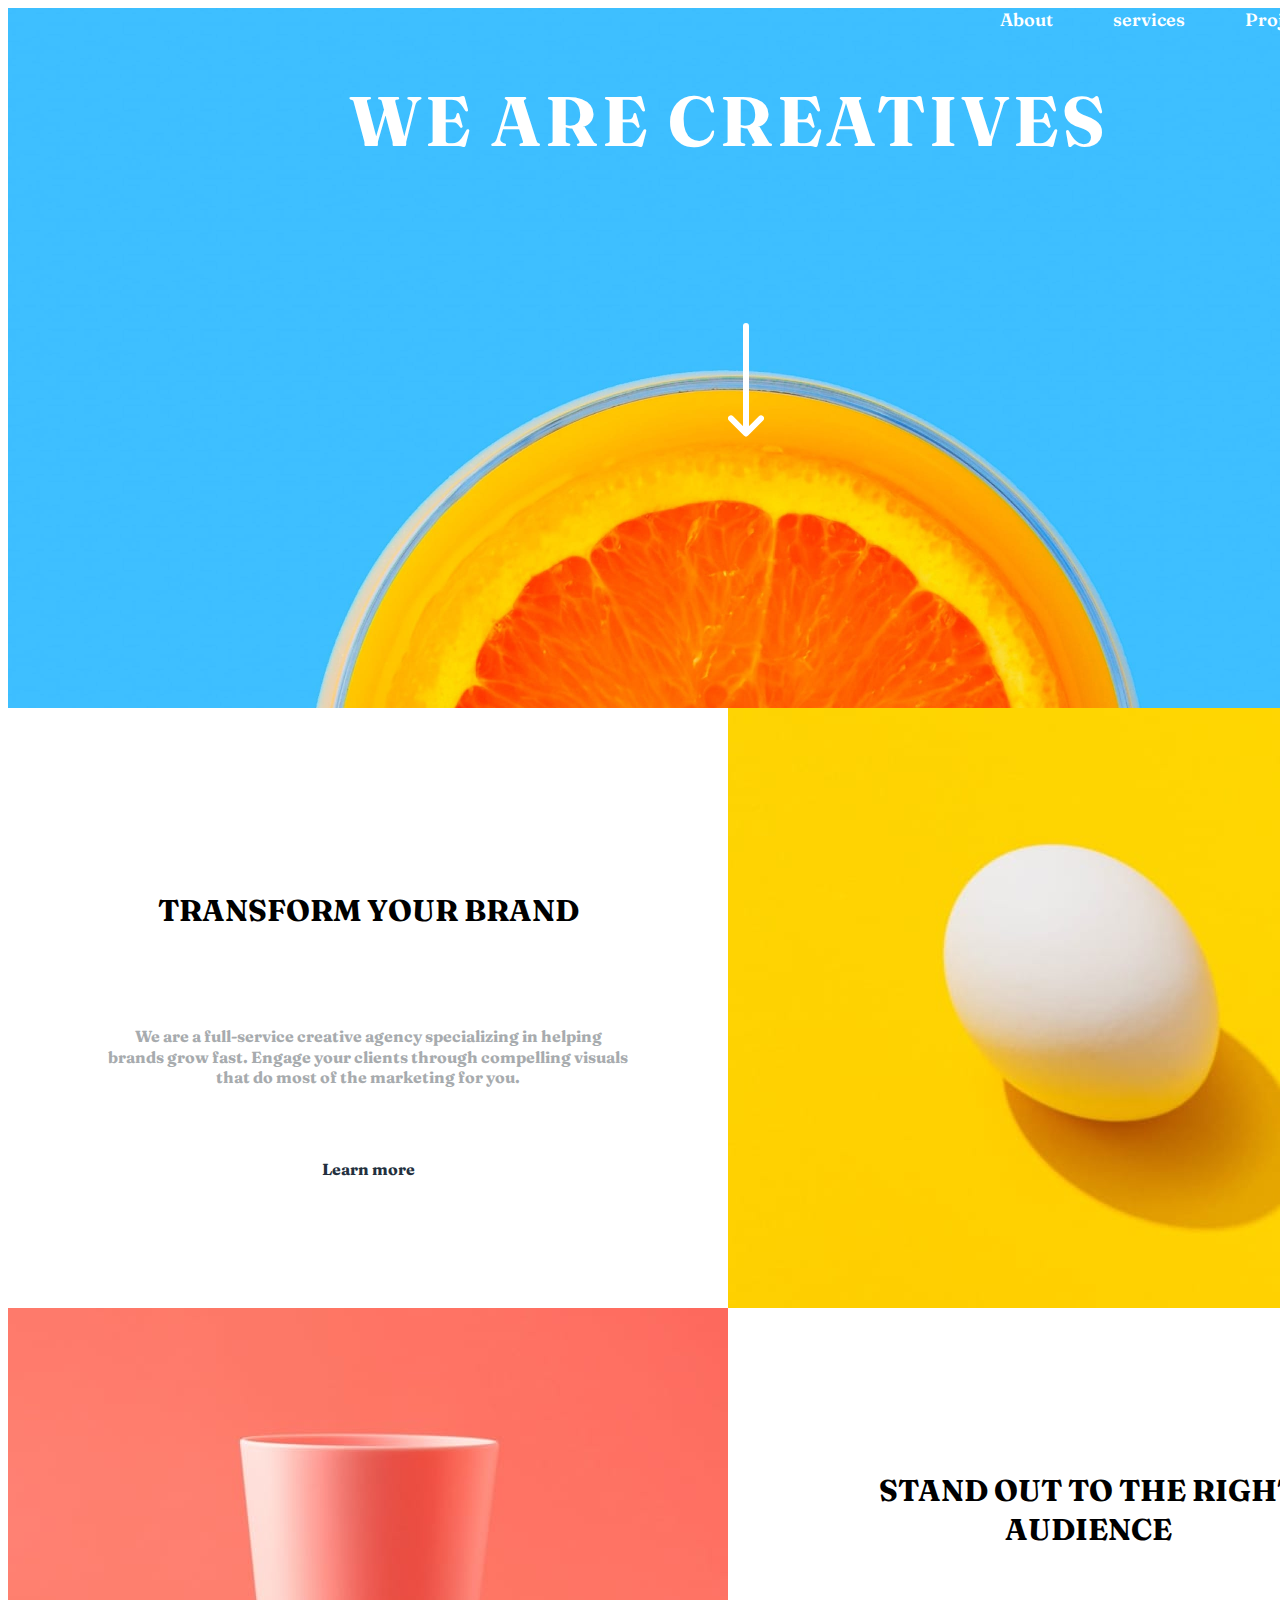
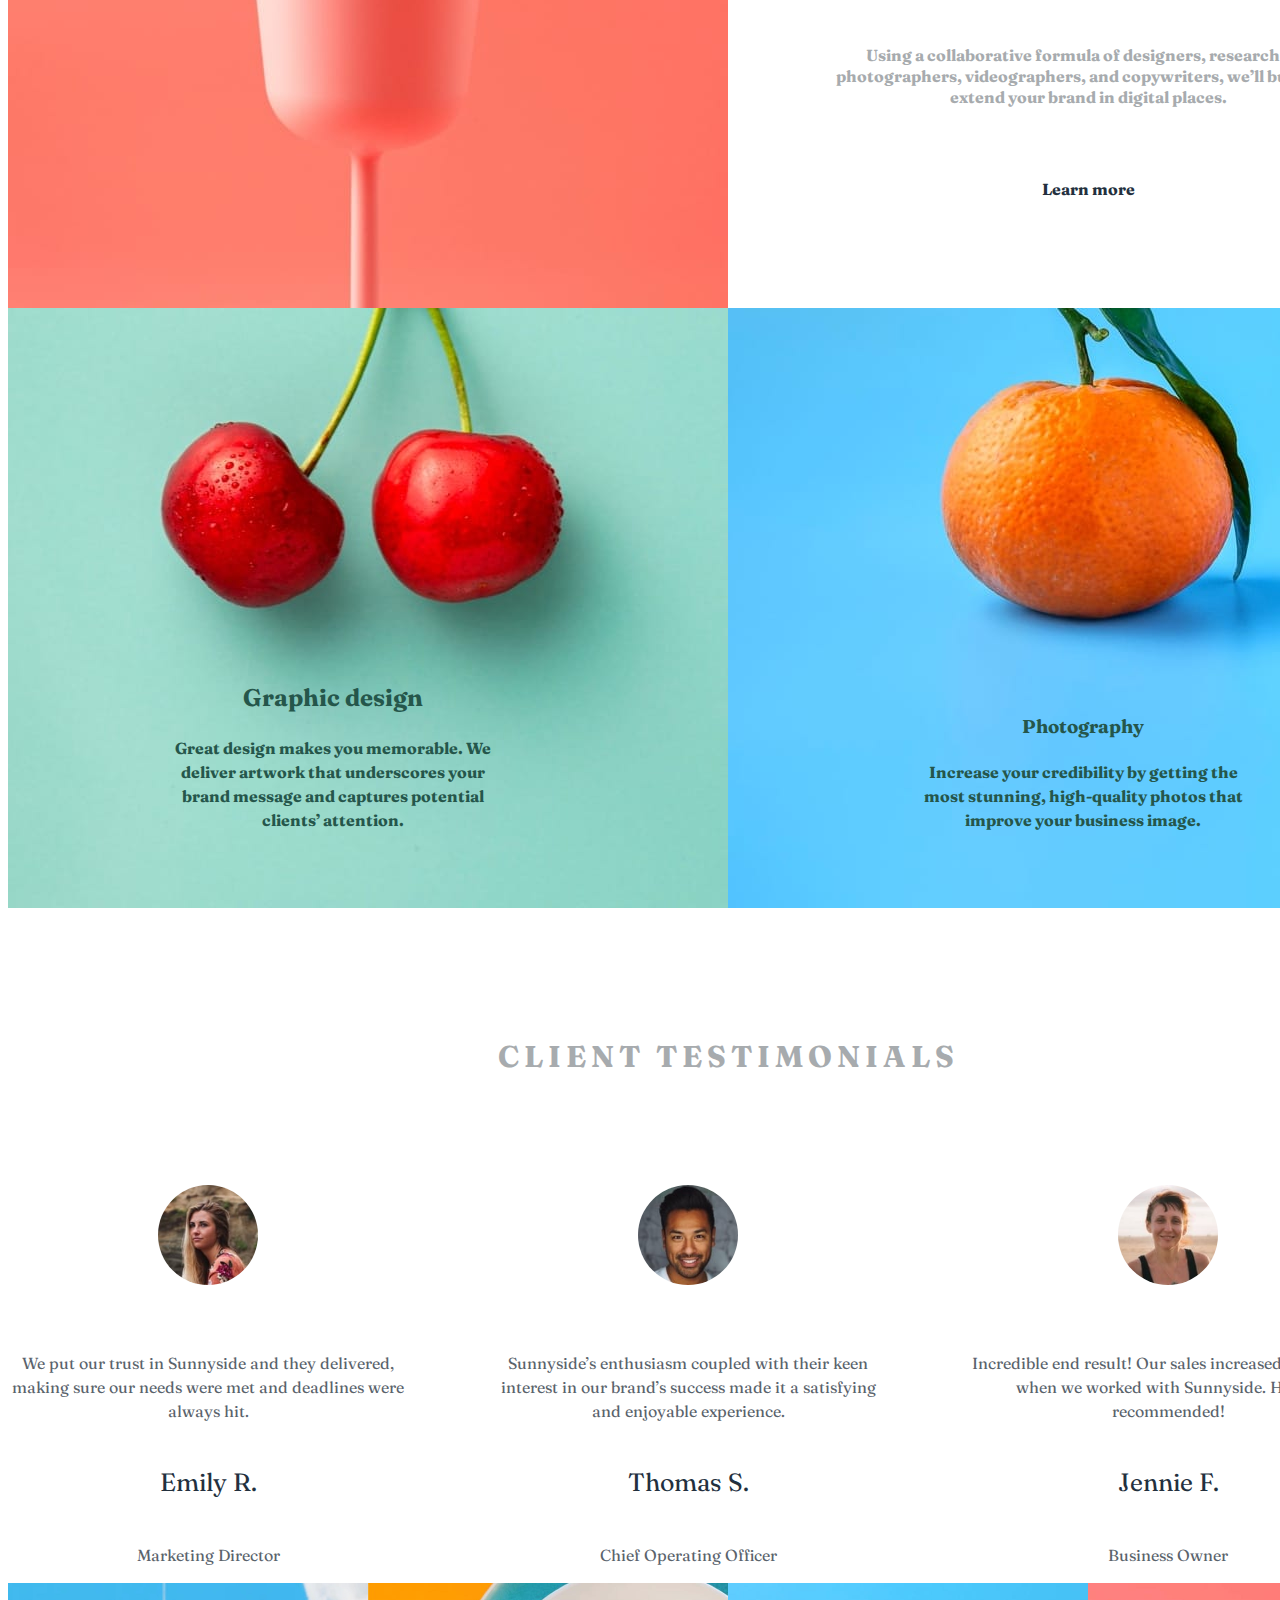
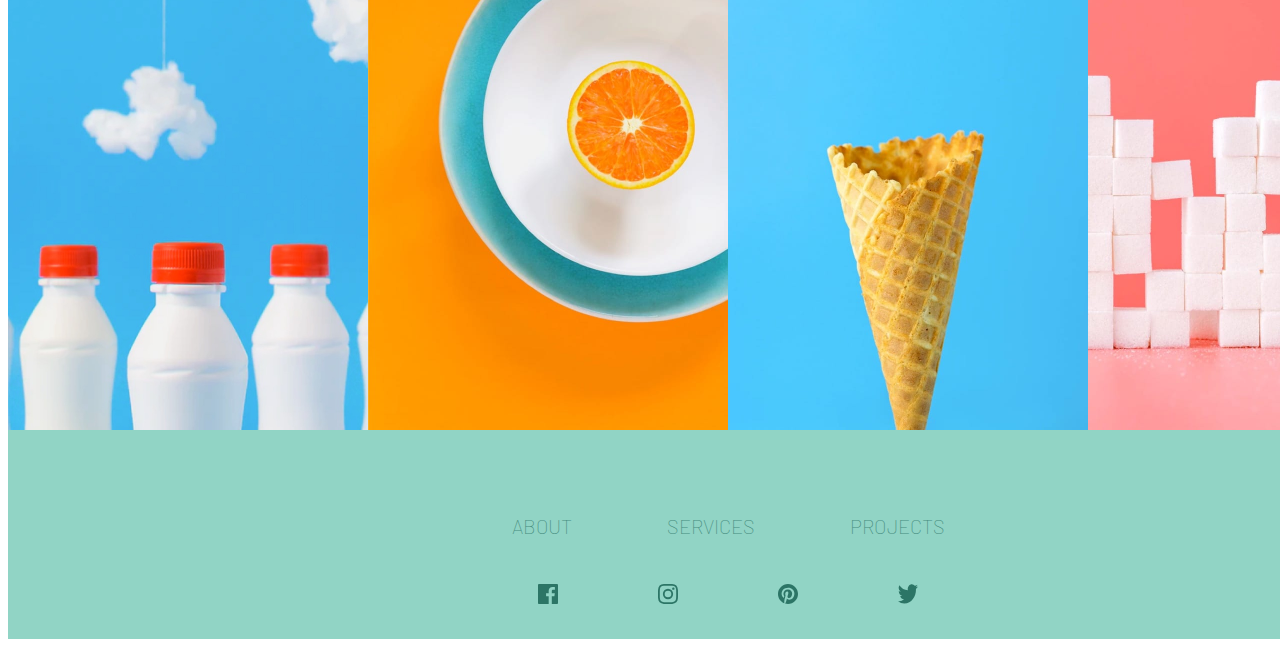
<file: Desktop/repo 2/sunnyside-agency-landing-page-main/sunnyside-agency-landing-page-main/index.html>
<!DOCTYPE html>
<html lang="en">

<head>
  <meta charset="UTF-8">
  <meta name="viewport" content="width=device-width, initial-scale=1.0">
  <!-- displays site properly based on user's device -->

  <link rel="icon" type="image/png" sizes="32x32" href="./images/favicon-32x32.png">
  <title> Sunnyside agency landing page</title>
  <link rel="stylesheet" href="./css/style.css">
  <link rel="stylesheet" href="./css/responsive.css">
  <link rel="preconnect" href="https://fonts.googleapis.com">
  <link rel="preconnect" href="https://fonts.gstatic.com" crossorigin>
  <link
    href="https://fonts.googleapis.com/css2?family=Barlow:wght@600&family=Fraunces:wght@700;900&family=Redressed&display=swap"
    rel="stylesheet">
  <link rel="preconnect" href="https://fonts.googleapis.com">
  <link rel="preconnect" href="https://fonts.gstatic.com" crossorigin>
  <link href="https://fonts.googleapis.com/css2?family=Barlow:wght@600&family=Fraunces:wght@700;900&display=swap"
    rel="stylesheet">
</head>

<body>
  <div class="container">
    <header class="header">
      <div class="div-1 navigation-bar">
        <a class="a-1" href="#">About</a>
        <a class="a-1" href="#">services</a>
        <a class="a-1" href="#">Projects</a>
        <a class="a-1" href="#"> Contact</a>
      </div>
      <h1 class="main-header">We are creatives</h1>
      <img class="arrow" src="images/icon-arrow-down.svg" alt="arow" width="36" height="114">
    </header>
    <div class="grid-conteiner">
      <div class="d-flex text-1">
        <h2 class="h-2 section-1">Transform your brand</h2>

        <p class="p-1 section-1p">We are a full-service creative agency specializing in helping brands grow fast.
          Engage your clients through compelling visuals that do most of the marketing for you.</p>
        <a class="a-2 section-1a" href="#"> Learn more </a>
      </div>
      <img class="img-1" src="images/desktop/image-transform.jpg" alt="egg">
    </div>
    <div class="grid-conteiner-2">
      <img class="img-2" src="images/desktop/image-stand-out.jpg" alt="#">
      <div class="d-flex text-2">
        <h2 class="h-2 section-2">Stand out to the right audience</h2>

        <p class="p-1 section-2p">Using a collaborative formula of designers, researchers, photographers, videographers, and copywriters, we’ll
        build and extend your brand in digital places.</p>
          <a class="a-2 section-2a" href="#"> Learn more </a>
      </div>
    </div>
    <div class="grid-1">
      <img class="cherry" src="images/desktop/image-graphic-design.jpg" alt="cherry">
      <div class="graphic-desingn cherry-text">
        <h2>Graphic design</h2>
        <p>Great design makes you memorable. We deliver artwork that underscores your brand message and captures
          potential
          clients’ attention.</p>
        <!-- <img src="images/desktop/image-graphic-design.jpg" alt="bali"> -->
      </div>
      <img class="tangerine" src="images/desktop/image-photography.jpg" alt="tangerine">
      <div class="photography tangerine-text">
        <h3>Photography</h3>
        <p>Increase your credibility by getting the most stunning, high-quality photos that improve your business image.
        </p>
        <!-- <img src="images/desktop/image-photography.jpg" alt="photography"> -->
      </div>
    </div>
    <h3 class="client-testimonials">Client testimonials</h3>
    <div class="grid-3">
      <div class="emily">
        <img class="client" src="images/image-emily.jpg" alt="emily">
        <p>We put our trust in Sunnyside and they delivered, making sure our needs were met and deadlines were always
          hit.
        </p>
        <p class="emily-text">Emily R.</p>
        <p class="marketing">Marketing Director</p>
      </div>
      <div class="thomas">
        <img class="client" src="images/image-thomas.jpg" alt="thomas">
        <p>Sunnyside’s enthusiasm coupled with their keen interest in our brand’s success made it a satisfying and
          enjoyable
          experience.</p>
        <p class="thomas-text">Thomas S.</p>
        <p class="operating">Chief Operating Officer</p>
      </div>
      <div class="jennie">
        <img class="client" src="images/image-jennie.jpg" alt="jennie">
        <p>Incredible end result! Our sales increased over 400% when we
          worked
          with Sunnyside. Highly recommended! </p>
        <p class="jennie-text">Jennie F.</p>
        <p class="owner">Business Owner</p>
      </div>
    </div>
    <div class="grid-end">
      <img src="images/desktop/image-gallery-milkbottles.jpg" alt="milkbottles" width="360px">
      <img src="images/desktop/image-gallery-orange.jpg" alt="orange" width="360px">
      <img src="images/desktop/image-gallery-cone.jpg" alt="cone" width="360px">
      <img src="images/desktop/image-gallery-sugarcubes.jpg" alt="sugarcubes" width="360px">
    </div>

    <footer>
      <div class="footer-nav">
        <a class="about" href="#">About</a>
        <a class="services" href="#">services</a>
        <a class="projects" href="#">projects</a>
      </div>
      <div class="contact-icons footer-icons">
        <img src="images/icon-facebook.svg" alt="facebook">
        <img src="images/icon-instagram.svg" alt="instagram">
        <img src="images/icon-pinterest.svg" alt="pinterest">
        <img src="images/icon-twitter.svg" alt="twitter">
      </div>
    </footer>
  </div>
</body>

</html>
</file>
<file: Desktop/repo 2/sunnyside-agency-landing-page-main/sunnyside-agency-landing-page-main/css/style.css>
*{font-family: 'Barlow', sans-serif;
font-family: 'Fraunces', serif;
box-sizing: border-box;
}
.container{
    width: 1440px;
    margin: auto;
}
header{
    background-image: url(../images/desktop/image-header.jpg);
    height: 700px;
    background-position: center;
    background-repeat: no-repeat;
    background-size: cover;
    position: relative;
}
.navigation-bar{
    display: flex;
    justify-content: flex-end;
    align-items:center;
    gap: 60px;
    font-size: 18px;
    font-family: 'Barlow', sans-serif;
    font-weight: 600;

}
.a-1{
    color: white;
    font-size: 18px;
}
a:link, a:visited{
     text-decoration: none;
     padding: 30px 50px;
}
a:hover, a:active{
    color:hsl(212, 27%, 19%);
    background-color: white;
    border-radius: 50px;
    padding: 10px 50px;
}
h1{
    text-align: center;
    text-transform: uppercase;
    font-size: 70px;
    letter-spacing: 4px;
    color: white;
}
.arrow {
    position:absolute;
    top:45%;
    left:50%;
}
.grid-conteiner{
    display:grid;
  grid-template-columns: repeat(2,1fr);
}
.grid-conteiner-2{
    display:grid;
  grid-template-columns: repeat(2,1fr);
}
.grid-end{
    display: grid;
    grid-template-columns: repeat(4,auto);
}
.grid-3{
    display: grid;
    grid-template-columns: repeat(3,1fr);
}
.client{
    border-radius: 50%;
    width: 100px;
    margin-bottom: 50px;
}
.emily,
.thomas,
.jennie{
    display: flex;
    justify-content: space-between;
    flex-direction: column;
    align-items: center;
    width: 400px;
    text-align: center;
    font-size: 16px;
    color: hsl(213, 9%, 39%);
    font-family: 'barlow' ;
    line-height: 1.5;
}
.grid-1{
    display: grid;
    grid-template-columns: repeat(2,1fr);
    position:relative;
    width: 720px;
}
.graphic-desingn{
    position: absolute;
    text-align: center;
    color: hsl(167, 40%, 24%);
    width: 350px;
    font-family: 'Fraunces';
    font-weight: 700;
    bottom: 60px;
    left: 150px;
    line-height: 1.5;
}
.photography{
    position: absolute;
    text-align: center;
    color: hsl(167, 40%, 24%);
    width: 350px;
    font-family: 'Fraunces';
    font-weight: 700;
    bottom: 60px;
    left: 900px;
    line-height: 1.5;
}
.client-testimonials{
    font-size: 30px;
    text-align: center;
    color:hsl(210,4%,67%);
    text-transform: uppercase;
    letter-spacing: 5px;
    padding: 100px 0 80px 0;
}
footer{
    display: flex;
    justify-content: space-around;
    flex-direction: column;
    align-items: center;
    border: 5px solid #91d4c5;
    background-color: #91d4c5;
    margin-bottom: 20px;
    text-transform: capitalize;
    text-decoration: none;
    font-size: normal;
    font-weight: lighter;
    font-size: 20px;
}
.about,
.services,
.projects{
    color: hsl(168, 34%, 41%); ;
}
footer a:link {
    text-transform: uppercase;
    color: hsl(168, 34%, 41%);
    padding: 0 45px;
    font-family: 'Barlow';
}
.footer-nav{
    display: block;
    height: 100px;
    text-align: center;
    padding: 3px;
    color: hsl(167,40%,24%);
    padding: 79px 0 70px 0;
    margin-bottom: 0px;
    gap:55px;
}
.contact-icons{
    display: flex;
    justify-content: center;
    gap:100px;
    flex-wrap: wrap;
    margin-bottom: 30px;
}
.d-flex{
    display: flex;
    width: 650px;
    justify-content: center;
    align-content: center;
    flex-direction: column;
    text-align: center;
    gap: 55px;
    text-align: center;
    font-weight: 700;
    font-family: 'Fraunces';
    padding: 50px 30px 20px 100px;
    letter-spacing: 0.5;
    line-height: 1.3;
}

.p-1,
.section-1p,
.section-2p{
    color:hsl(210,4%,67%);
    font-family: 'Fraunces', serif;
}
.h-2 {
    display: block;
    text-transform: uppercase;
    text-decoration: none;
    font-family: 'Fraunces', serif;
    font-weight: 700;
    font-size: 30px;
}
.a-2{
    display: block;
    padding: 0;
}
.a-2, a:link, a:visited{
    text-decoration: none;
    padding: 0;
}
.a-2, a:hover, a:active{
    color:hsl(212, 27%, 19%);
    background-color: white;
    border-radius: 50px;
    padding: 0;
}
.emily-text,
.thomas-text,
.jennie-text{
    color:hsl(212, 27%, 19%);
    background-color: white;
    font-size:25px;
}
.marketing,
.operating,
.owner{
   color: hsl(213, 9%, 39%);
}
</file>
<file: Desktop/repo 2/sunnyside-agency-landing-page-main/sunnyside-agency-landing-page-main/css/responsive.css>
/* leptops */
/* @media screen and (max-width:1440px) {
.conteiner{
    width: 992px;
} */
 /* tablets */
/* @media screen and (max-width: 992px){
    body {
        width: 768px;
    }
    .footer {
        background-color: #0099cc;
        color: #ffffff;
        text-align: center;
        font-size: 12px;
        padding: 15px;}
    .conteiner,
    .header{
        width: 768px;
    }
    .grid-conteiner:last-child{

        grid-column: 1 / span 2;
        width: 768px;
    }
    .grid-conteiner:first-child {
        grid-column: 3 / span 4;
        width: 768px;
        text-align: center;
        height: auto;
    }
    .grid-conteiner-2:first-child{
        grid-column: 1 / span 2;
        width: 768px;
    }
    .grid-conteiner-2:last-child{
        grid-column: 1 / span 2;
        width: 768px;
    }

} */
/* mobile */
/* @media screen and (max-width: 768px){
    
    body {
        width: 568px;
    }
    .conteiner,
    .header{
        width: 568px;
    }
@media screen and (max-width: 568px){
    .conteiner{
        width: 100%;
} */
@media only screen and (max-width: 375px) {
    .conteiner,
    .grid-conteiner,
    .grid-conteiner-2,
    .grid-1,
    .grid-3,
    .graphic-desingn,
    .photography,
    .client-testimonials,
    .grid-end
    {
        grid-template-columns: repeat(1,1fr);
    }

footer{
    width: 375px;
    align-items: center;
}
header{
    width: 375px;
    height: 600px;
    text-align: center;
}
.arrow{
    top: 45%;
    left: 45%;
}
.main-header{
    font-size: 40px;
}
.img-1,
.img-2,
.tangerine,
.cherry {
    width: 375px ;
}

.text-1,
.text-2,
.cherry-text,
.tangerine-text
{
    width: 350px;
    padding: 40px 20px 40px 10px;
    align-items: center;
}
.cherry-text{
    left:15px;
}
.tangerine-text{
    bottom:10px
}
.section-1,
.section-2 {
    font-size: 30px;
    text-align: center;
   
}
.section-1p,
.section-2p {  
    font-size: 16px;
    font-weight:300;
    width: 300px;
    text-align: center;
    line-height: 1.5;
    
}
.section-1a,
.section-2a {
    font-size: 14px;
}

.client-testimonials{
    text-align: center;
    padding-top: 30px;
    font-size: 16px ;
    width: 375px;
}


.emily,
.thomas,
.jennie{
    align-items: center;
    text-align: center;
    width: 300px;
    font-size: 16px;
    padding: 0px 60px 0px 0px;
}

.cherry-text,
.tangerine-text {
    left: 15px;

 
}
.tangerine-text {
    bottom: 10px;
}
.cherry-text {
    bottom: 310px;
}
}
</file>
